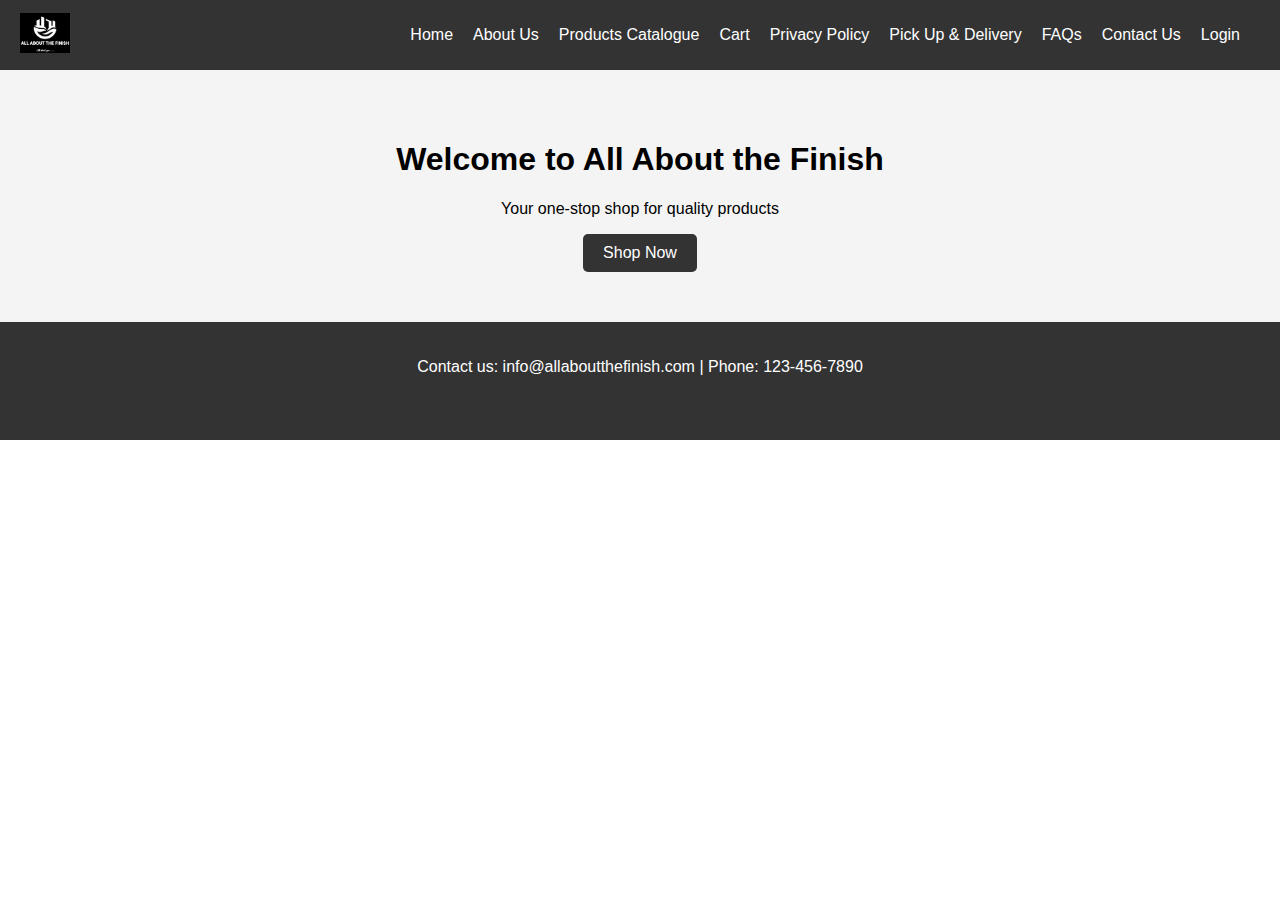
<file: index.html>
<!DOCTYPE html>
<html lang="en">
<head>
  <meta charset="UTF-8">
  <meta name="viewport" content="width=device-width, initial-scale=1.0">
  <title>All About the Finish</title>
  <link rel="stylesheet" href="stylesheets/styles.css">
  <script src="https://code.jquery.com/jquery-3.6.0.min.js"></script>
</head>
<body>
  <body>
    <header>
        <nav>
          <div class="logo">
            <img src="images/aatf logo.jpeg" alt="All About the Finish">
          </div>
          <ul>
            <li><a href="index.html">Home</a></li>
            <li><a href="about.us.html">About Us</a></li>      
            <li><a href="products.html">Products Catalogue</a></li>
            <li><a href="cart.html"> Cart</a></li>
            <li><a href="privacy_policy.html"> Privacy Policy</a></li>
            <li><a href="pickup_delivery.html">Pick Up & Delivery</a></li>
            <li><a href="faq.html">FAQs</a></li>
            <li><a href="contactus.html">Contact Us</a></li>
            <li><a href="login.html">Login</a></li>
          </ul>
        </nav>
      </header>
  <section class="hero">
    <h1>Welcome to All About the Finish</h1>
    <p>Your one-stop shop for quality products</p>
    <a href="products.html" class="btn">Shop Now</a>
  </section>

  <footer>
    <div class="contact-info">
      <p>Contact us: info@allaboutthefinish.com | Phone: 123-456-7890</p>
    </div>
    <div class="social-links">
      <a href="#" class="social-icon"><i class="fab fa-facebook-f"></i></a>
      <a href="#" class="social-icon"><i class="fab fa-twitter"></i></a>
      <a href="#" class="social-icon"><i class="fab fa-instagram"></i></a>
    </div>
  </footer>

  <script src="scripts/scripts.js"></script>
</body>
</html>
</file>
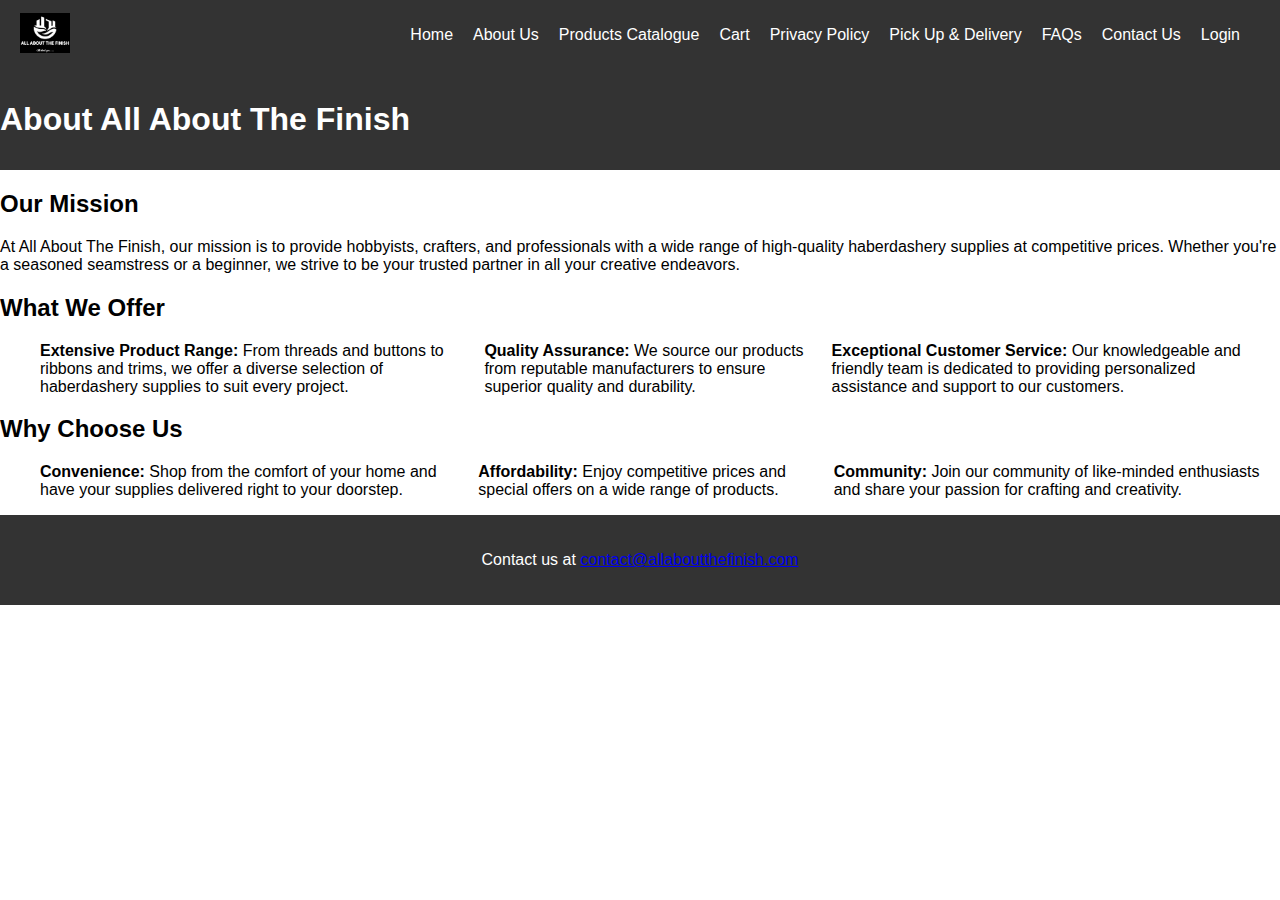
<file: about.us.html>
<!DOCTYPE html>
<html lang="en">
<head>
    <meta charset="UTF-8">
    <meta name="viewport" content="width=device-width, initial-scale=1.0">
    <title>About Us - All About The Finish</title>
    <link rel="stylesheet" href="stylesheets/styles.css">
</head>
<body>
    <header>
        <nav>
          <div class="logo">
            <img src="images/aatf logo.jpeg" alt="All About the Finish">
          </div>
          <ul>
            <li><a href="index.html">Home</a></li>
            <li><a href="about.us.html">About Us</a></li>      
            <li><a href="products.html">Products Catalogue</a></li>
            <li><a href="cart.html"> Cart</a></li>
            <li><a href="privacy_policy.html"> Privacy Policy</a></li>
            <li><a href="pickup_delivery.html">Pick Up & Delivery</a></li>
            <li><a href="faq.html">FAQs</a></li>
            <li><a href="contactus.html">Contact Us</a></li>
            <li><a href="login.html">Login</a></li>
          </ul>
        </nav>
      </header>
<body>
    <header>
        <h1>About All About The Finish</h1>
    </header>
    <main>
        <section>
            <h2>Our Mission</h2>
            <p>At All About The Finish, our mission is to provide hobbyists, crafters, and professionals with a wide range of high-quality haberdashery supplies at competitive prices. Whether you're a seasoned seamstress or a beginner, we strive to be your trusted partner in all your creative endeavors.</p>
        </section>
        <section>
            <h2>What We Offer</h2>
            <ul>
                <li><strong>Extensive Product Range:</strong> From threads and buttons to ribbons and trims, we offer a diverse selection of haberdashery supplies to suit every project.</li>
                <li><strong>Quality Assurance:</strong> We source our products from reputable manufacturers to ensure superior quality and durability.</li>
                <li><strong>Exceptional Customer Service:</strong> Our knowledgeable and friendly team is dedicated to providing personalized assistance and support to our customers.</li>
            </ul>
        </section>
        <section>
            <h2>Why Choose Us</h2>
            <ul>
                <li><strong>Convenience:</strong> Shop from the comfort of your home and have your supplies delivered right to your doorstep.</li>
                <li><strong>Affordability:</strong> Enjoy competitive prices and special offers on a wide range of products.</li>
                <li><strong>Community:</strong> Join our community of like-minded enthusiasts and share your passion for crafting and creativity.</li>
            </ul>
        </section>
    </main>
    <footer>
        <p>Contact us at <a href="mailto:contact@allaboutthefinish.com">contact@allaboutthefinish.com</a></p>
    </footer>
</body>
</html>
</file>
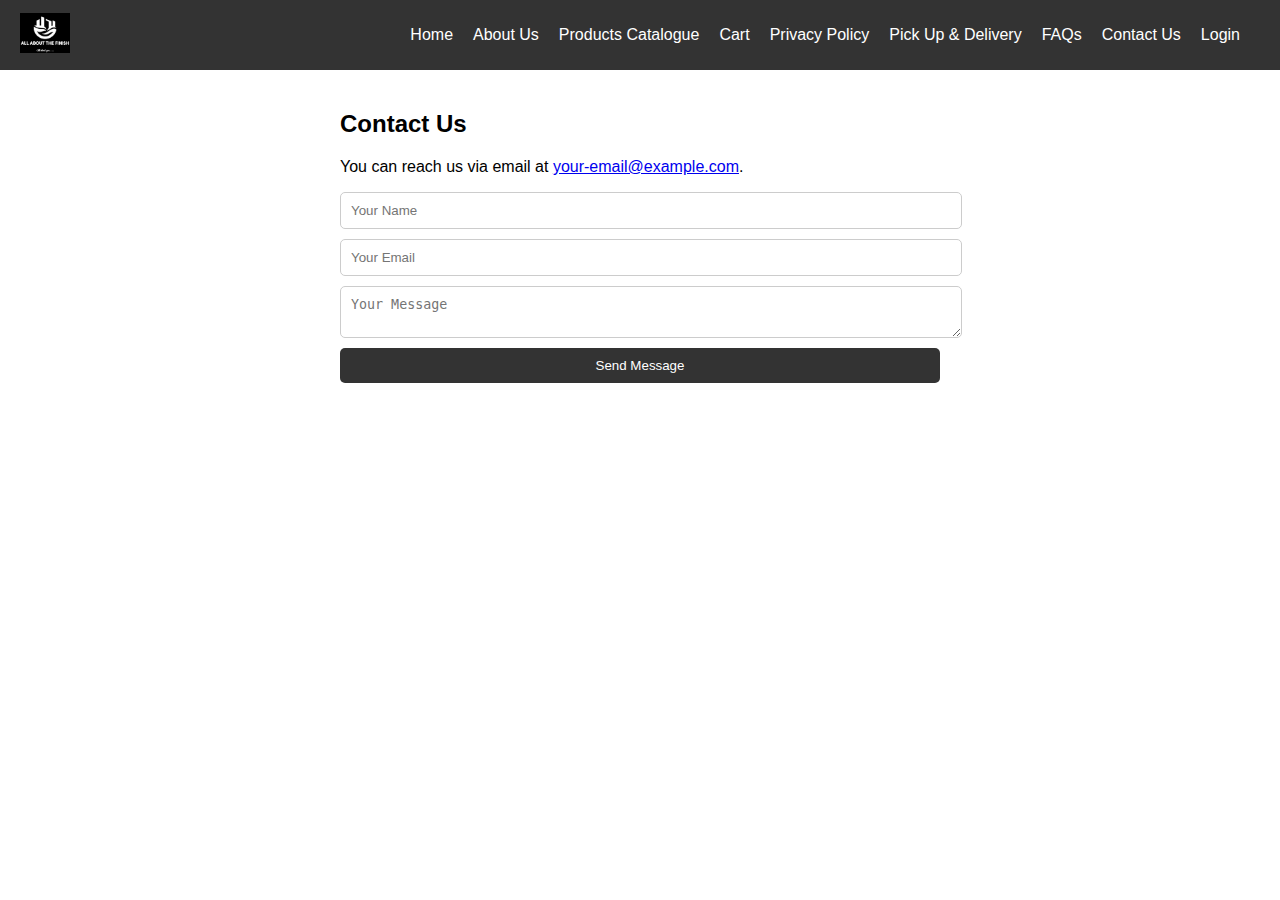
<file: contactus.html>
<!DOCTYPE html>
<html lang="en">
<head>
  <meta charset="UTF-8">
  <meta name="viewport" content="width=device-width, initial-scale=1.0">
  <title>Contact Us - All About the Finish</title>
  <link rel="stylesheet" href="stylesheets/styles.css">
  <script src="https://code.jquery.com/jquery-3.6.0.min.js"></script>
  <script src="scripts/scripts.js"></script>
</head>
<body>
  <header>
      <nav>
        <div class="logo">
          <img src="images/aatf logo.jpeg" alt="All About the Finish">
        </div>
        <ul>
          <li><a href="index.html">Home</a></li>
          <li><a href="about.us.html">About Us</a></li>      
          <li><a href="products.html">Products Catalogue</a></li>
          <li><a href="cart.html"> Cart</a></li>
          <li><a href="privacy_policy.html"> Privacy Policy</a></li>
          <li><a href="pickup_delivery.html">Pick Up & Delivery</a></li>
          <li><a href="faq.html">FAQs</a></li>
          <li><a href="contactus.html">Contact Us</a></li>
          <li><a href="login.html">Login</a></li>
        </ul>
      </nav>
    </header>
  <main class="contact-form">
    <h2>Contact Us</h2>
    <p>You can reach us via email at <a href="mailto:your-email@example.com">your-email@example.com</a>.</p>
    <form id="contactForm">
      <input type="text" id="name" name="name" placeholder="Your Name" required>
      <input type="email" id="email" name="email" placeholder="Your Email" required>
      <textarea id="message" name="message" placeholder="Your Message" required></textarea>
      <button type="submit">Send Message</button>
    </form>
  </main>

</body>
</html>
</file>
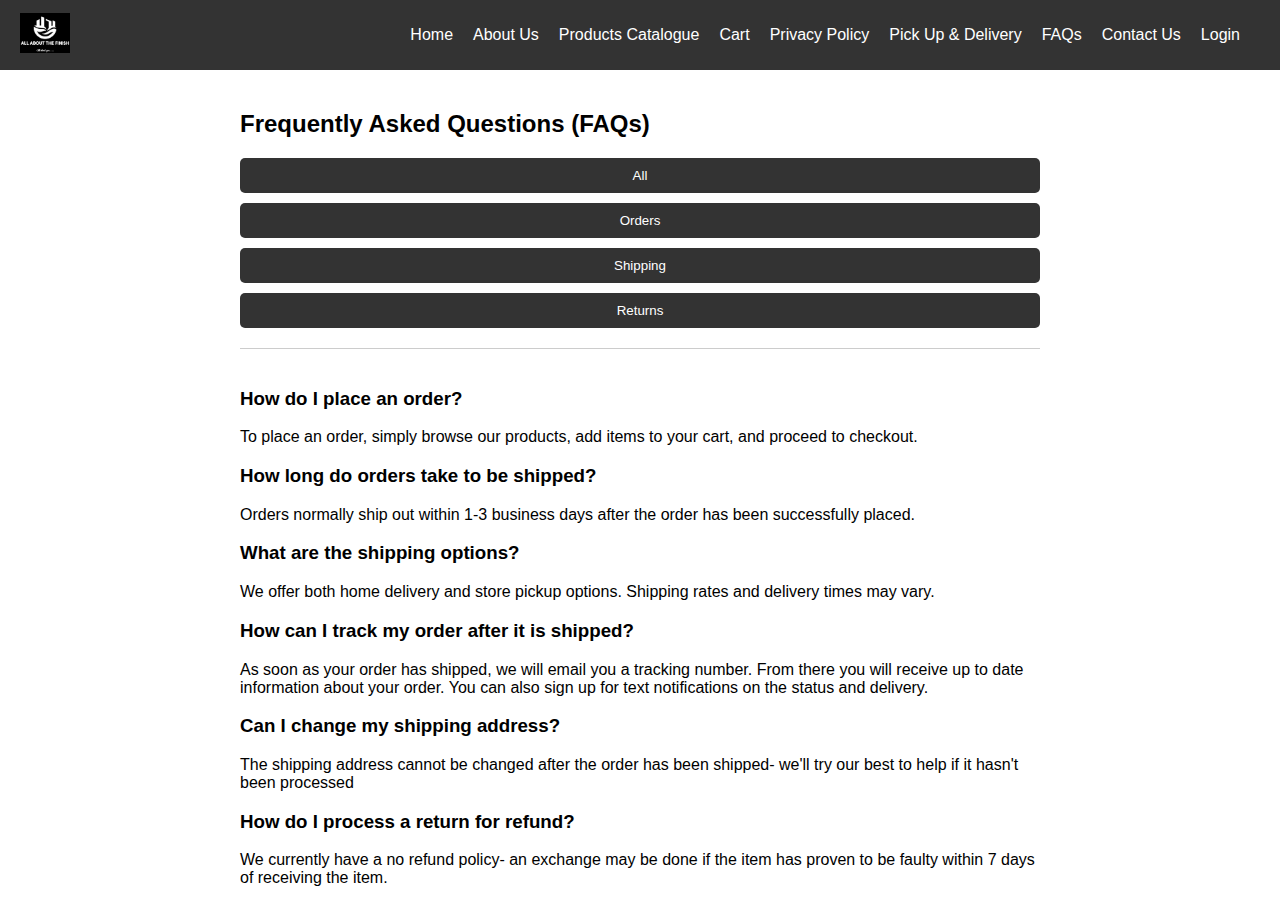
<file: faq.html>
<!DOCTYPE html>
<html lang="en">
<head>
  <meta charset="UTF-8">
  <meta name="viewport" content="width=device-width, initial-scale=1.0">
  <title>FAQs - All About the Finish</title>
  <link rel="stylesheet" href="stylesheets/styles.css">
</head>
<body>
    <header>
        <nav>
          <div class="logo">
            <img src="images/aatf logo.jpeg" alt="All About the Finish">
          </div>
          <ul>
            <li><a href="index.html">Home</a></li>
            <li><a href="about.us.html">About Us</a></li>      
            <li><a href="products.html">Products Catalogue</a></li>
            <li><a href="cart.html"> Cart</a></li>
            <li><a href="privacy_policy.html"> Privacy Policy</a></li>
            <li><a href="pickup_delivery.html">Pick Up & Delivery</a></li>
            <li><a href="faq.html">FAQs</a></li>
            <li><a href="contactus.html">Contact Us</a></li>
            <li><a href="login.html">Login</a></li>
          </ul>
        </nav>
      </header>
  <main class="faqs">
    <h2>Frequently Asked Questions (FAQs)</h2>

   
    <div class="faq-categories">
      <button class="faq-category-btn active" data-filter="all">All</button>
      <button class="faq-category-btn" data-filter="orders">Orders</button>
      <button class="faq-category-btn" data-filter="shipping">Shipping</button>
      <button class="faq-category-btn" data-filter="returns">Returns</button>
    </div>

    
    <div class="faq-list">
      
      <div class="faq-item" data-category="orders">
        <h3 class="faq-question">How do I place an order?</h3>
        <div class="faq-answer">
          <p>To place an order, simply browse our products, add items to your cart, and proceed to checkout.</p>
        </div>

      </div>
      <div class="faq-item" data-category="orders">
        <h3 class="faq-question">How long do orders take to be shipped?</h3>
        <div class="faq-answer">
          <p>Orders normally ship out within 1-3 business days after the order has been successfully placed.</p>
        </div>
      </div>

      <div class="faq-item" data-category="shipping">
        <h3 class="faq-question">What are the shipping options?</h3>
        <div class="faq-answer">
          <p>We offer both home delivery and store pickup options. Shipping rates and delivery times may vary.</p>
        </div>
      </div>

      <div class="faq-item" data-category="shipping">
        <h3 class="faq-question">How can I track my order after it is shipped?</h3>
        <div class="faq-answer">
          <p>As soon as your order has shipped, we will email you a tracking number. From there you will receive up to date information about your order. You can also sign up for text notifications on the status and delivery.</p>
        </div>
      </div>

      <div class="faq-item" data-category="shipping">
        <h3 class="faq-question">Can I change my shipping address?</h3>
        <div class="faq-answer">
         <p> The shipping address cannot be changed after the order has been shipped- we'll try our best to help if it hasn't been processed</p>
        </div>
      </div>

      <div class="faq-item" data-category="returns">
        <h3 class="faq-question">How do I process a return for refund?</h3>
        <div class="faq-answer">
         <p> We currently have a no refund policy- an exchange may be done if the item has proven to be faulty within 7 days of receiving the item.</p>
        </div>
      </div>

      
    </div>
  </main>


  <script src="https://code.jquery.com/jquery-3.6.0.min.js"></script>
  <script src="scripts/scripts.js"></script>
</body>
</html>
</file>
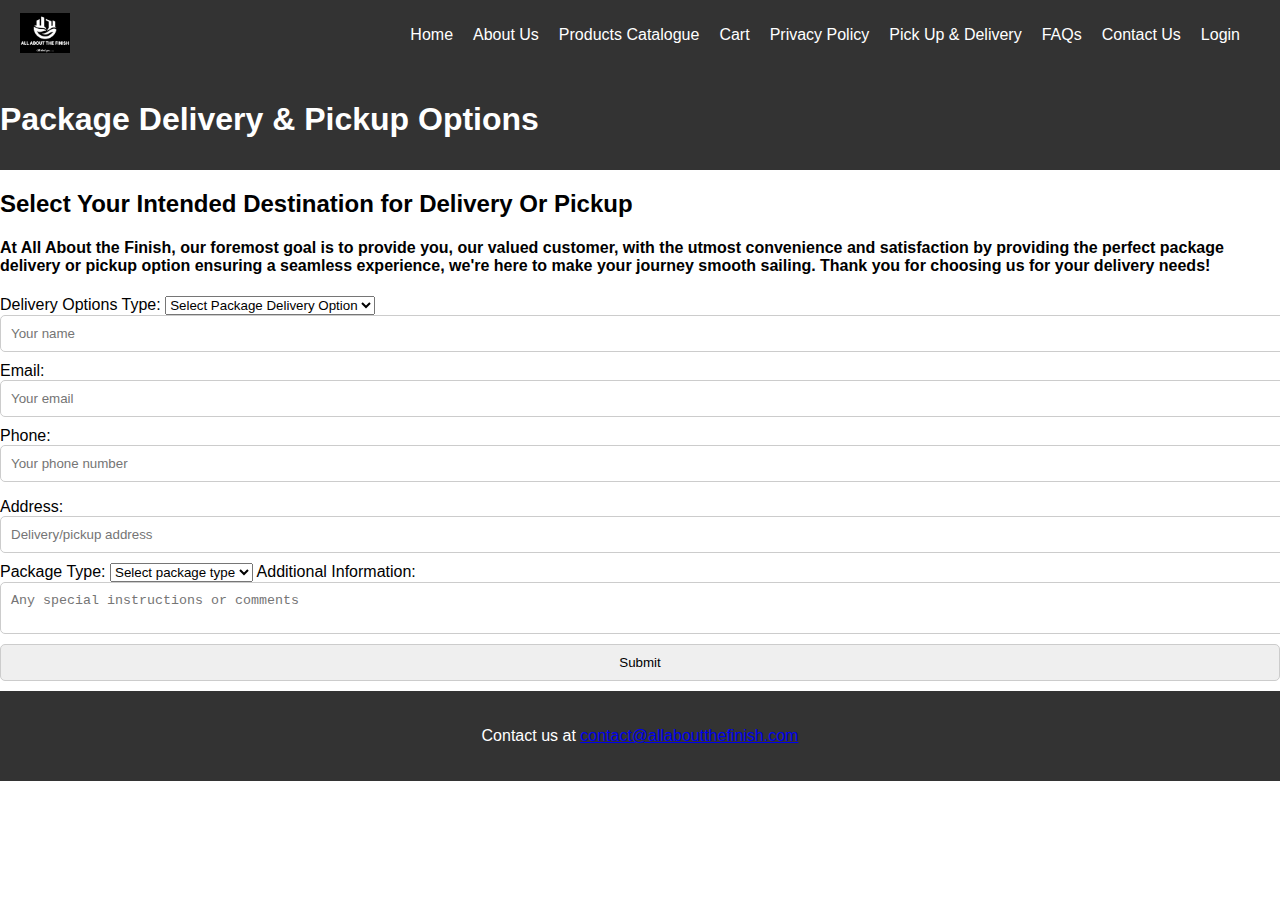
<file: pickup_delivery.html>
<!DOCTYPE html>
<html lang="en">
<head>
    <meta charset="UTF-8">
    <meta name="viewport" content="width=device-width, initial-scale=1.0">
    <title>Package Delivery & Pickup Options</title>
    <link rel="stylesheet" href="stylesheets/styles.css">
   </head>
<body>
    <header>
        <nav>
          <div class="logo">
            <img src="images/aatf logo.jpeg" alt="All About the Finish">
          </div>
          <ul>
            <li><a href="index.html">Home</a></li>
            <li><a href="about.us.html">About Us</a></li>      
            <li><a href="products.html">Products Catalogue</a></li>
            <li><a href="cart.html"> Cart</a></li>
            <li><a href="privacy_policy.html"> Privacy Policy</a></li>
            <li><a href="pickup_delivery.html">Pick Up & Delivery</a></li>
            <li><a href="faq.html">FAQs</a></li>
            <li><a href="contactus.html">Contact Us</a></li>
            <li><a href="login.html">Login</a></li>
          </ul>
        </nav>
      </header>
    <header>
        <h1>Package Delivery & Pickup Options</h1>
    </header>
    <main>
        <strong>
            <h2>Select Your Intended Destination for Delivery Or Pickup</h2>
        </strong>
        <h4>At All About the Finish, our foremost goal is to provide you, our valued customer, with the utmost convenience and satisfaction by providing the perfect package delivery or pickup option ensuring a seamless experience, we're here to make your journey smooth sailing. Thank you for choosing us for your delivery needs! </h4>
        <p>
            <label for="delivery-options">Delivery Options Type:</label>
             <select id="delivery-options" name="delivery-options" required>
                 <option value="">Select Package Delivery Option</option>
                 <option value="store-pickup">Store Pickup</option>
                 <option value="home-delivery">Home Delivery</option>
                 <option value="workplace-delivery">Workeplace Delivery</option>
                 <option value="knutsford-delivery">Knutsford Express Delivery</option>
               
        </p>
    <b>

    </b> 
        <section>
            


        </section>
        <section>
            <p>

            <div class="container">
                <form action="/submit_delivery_pickup" method="post">
             <label for="name">Name:</label>
             <input type="text" id="name" name="name" placeholder="Your name" required>
 
             <label for="email">Email:</label>
             <input type="email" id="email" name="email" placeholder="Your email" required>
 
             <label for="phone">Phone:</label>
             <input type="tel" id="phone" name="phone" placeholder="Your phone number" required>

            </p>
        <section>
            <label for="address">Address:</label>
             <input type="text" id="address" name="address" placeholder="Delivery/pickup address" >
        </section>

    


        <section>
            <label for="package-type">Package Type:</label>
             <select id="package-type" name="package-type" required>
                 <option value="">Select package type</option>
                 <option value="document">Document</option>
                 <option value="small-package">Small Package</option>
                 <option value="large-package">Large Package</option>
             </select>
 
             <label for="additional-info">Additional Information:</label>
             <textarea id="additional-info" name="additional-info" placeholder="Any special instructions or comments"></textarea>
 
             <input type="submit" value="Submit">
        </section>
               
             
         </form>
     </div>
        </section>
    </main> 
    <footer>
        <p>Contact us at <a href="mailto:contact@allaboutthefinish.com">contact@allaboutthefinish.com</a></p>
    </footer>   
</body>
</html>
</file>
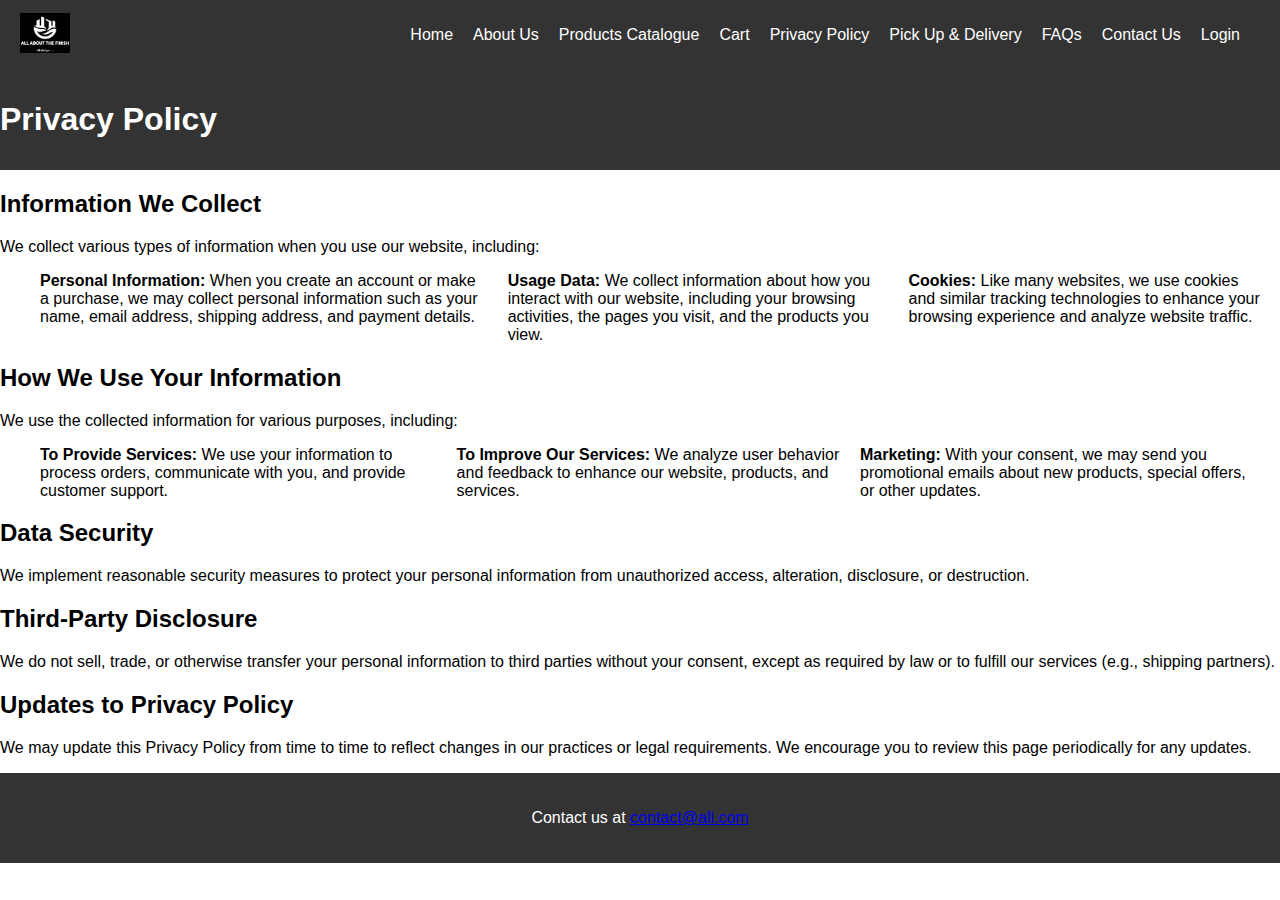
<file: privacy_policy.html>
<!DOCTYPE html>
<html lang="en">
<head>
    <meta charset="UTF-8">
    <meta name="viewport" content="width=device-width, initial-scale=1.0">
    <title>Privacy Policy - All About The Finish</title>
    <link rel="stylesheet" href="stylesheets/styles.css">
</head>
<body>
    <header>
        <nav>
          <div class="logo">
            <img src="images/aatf logo.jpeg" alt="All About the Finish">
          </div>
          <ul>
            <li><a href="index.html">Home</a></li>
            <li><a href="about.us.html">About Us</a></li>      
            <li><a href="products.html">Products Catalogue</a></li>
            <li><a href="cart.html"> Cart</a></li>
            <li><a href="privacy_policy.html"> Privacy Policy</a></li>
            <li><a href="pickup_delivery.html">Pick Up & Delivery</a></li>
            <li><a href="faq.html">FAQs</a></li>
            <li><a href="contactus.html">Contact Us</a></li>
            <li><a href="login.html">Login</a></li>
          </ul>
        </nav>
      </header>
<body>
    <header>
        <h1>Privacy Policy</h1>
    </header>
    <main>
        <section>
            <h2>Information We Collect</h2>
            <p>We collect various types of information when you use our website, including:</p>
            <ul>
                <li><strong>Personal Information:</strong> When you create an account or make a purchase, we may collect personal information such as your name, email address, shipping address, and payment details.</li>
                <li><strong>Usage Data:</strong> We collect information about how you interact with our website, including your browsing activities, the pages you visit, and the products you view.</li>
                <li><strong>Cookies:</strong> Like many websites, we use cookies and similar tracking technologies to enhance your browsing experience and analyze website traffic.</li>
            </ul>
        </section>
        <section>
            <h2>How We Use Your Information</h2>
            <p>We use the collected information for various purposes, including:</p>
            <ul>
                <li><strong>To Provide Services:</strong> We use your information to process orders, communicate with you, and provide customer support.</li>
                <li><strong>To Improve Our Services:</strong> We analyze user behavior and feedback to enhance our website, products, and services.</li>
                <li><strong>Marketing:</strong> With your consent, we may send you promotional emails about new products, special offers, or other updates.</li>
            </ul>
        </section>
        <section>
            <h2>Data Security</h2>
            <p>We implement reasonable security measures to protect your personal information from unauthorized access, alteration, disclosure, or destruction.</p>
        </section>
        <section>
            <h2>Third-Party Disclosure</h2>
            <p>We do not sell, trade, or otherwise transfer your personal information to third parties without your consent, except as required by law or to fulfill our services (e.g., shipping partners).</p>
        </section>
        <section>
            <h2>Updates to Privacy Policy</h2>
            <p>We may update this Privacy Policy from time to time to reflect changes in our practices or legal requirements. We encourage you to review this page periodically for any updates.</p>
        </section>
    </main>
    <footer>
        <p>Contact us at <a href="mailto:contact@allaboutthefinish.com">contact@all.com</a></p>
    </footer>
</body>
</html>
</file>
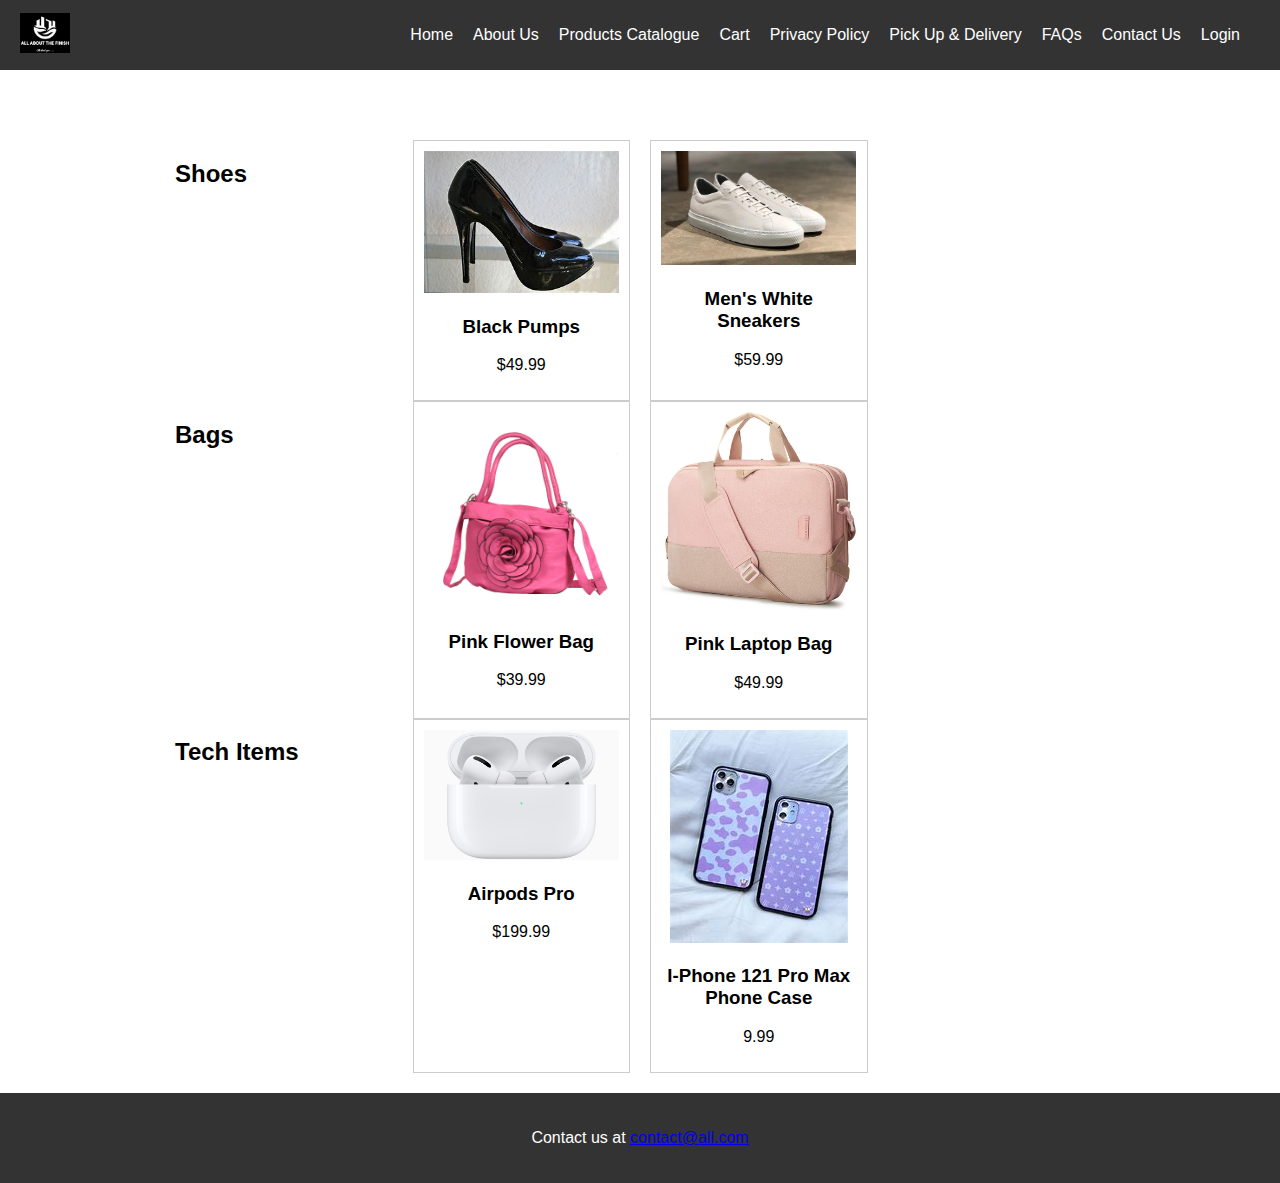
<file: products.html>
<!DOCTYPE html>
<html lang="en">
<head>
  <meta charset="UTF-8">
  <meta name="viewport" content="width=device-width, initial-scale=1.0">
  <title>Product Catalog - All About the Finish</title>
  <link rel="stylesheet" href="stylesheets/styles.css">
</head>
<body>
  <body>
    <header>
        <nav>
          <div class="logo">
            <img src="images/aatf logo.jpeg" alt="All About the Finish">
          </div>
          <ul>
            <li><a href="index.html">Home</a></li>
            <li><a href="about.us.html">About Us</a></li>      
            <li><a href="products.html">Products Catalogue</a></li>
            <li><a href="cart.html"> Cart</a></li>
            <li><a href="privacy_policy.html"> Privacy Policy</a></li>
            <li><a href="pickup_delivery.html">Pick Up & Delivery</a></li>
            <li><a href="faq.html">FAQs</a></li>
            <li><a href="contactus.html">Contact Us</a></li>
            <li><a href="login.html">Login</a></li>
          </ul>
        </nav>
      </header>

  <main class="catalog">
    <div class="filters">
      <ul>
        <li><a href="#shoes">Shoes</a></li>
        <li><a href="#bags">Bags</a></li>
        <li><a href="#tech">Tech</a></li>
      </ul>
    </div>
    <div class="product-grid" id="shoes">
      <h2>Shoes</h2>
      <div class="product-card">
        <img src="images/black pumps.jpg" alt="Black Pumps">
        <h3>Black Pumps</h3>
        <p>$49.99</p>
        
      </div>
      <div class="product-card">
        <img src="images/best-white-sneakers-men1.jpg" alt="Men's White Sneakers">
        <h3>Men's White Sneakers</h3>
        <p>$59.99</p>
      
      </div>
     
    </div>
    <div class="product-grid" id="bags">
      <h2>Bags</h2>
      <div class="product-card">
        <img src="images/bag.jpg" alt="Pink Bag">
        <h3>Pink Flower Bag</h3>
        <p>$39.99</p>
        
      </div>
      <div class="product-card">
        <img src="images/laptop-bag.jpg" alt="Pink Laptop Bag">
        <h3>Pink Laptop Bag</h3>
        <p>$49.99</p>
      </div>
          </div>
    <div class="product-grid" id="tech">
      <h2>Tech Items</h2>
      <div class="product-card">
        <img src="images/AirPods-Pro.jpg" alt="AirPods-Pro">
        <h3>Airpods Pro</h3>
        <p>$199.99</p>
        
      </div>
      <div class="product-card">
        <img src="images/phonecase.jpg" alt="Phone Case">
        <h3>I-Phone 121 Pro Max Phone Case</h3>
        <p>9.99</p>
        
      </div>
      
    </div>
  
  </main>

  <footer>
    <p>Contact us at <a href="mailto:contact@allaboutthefinish.com">contact@all.com</a></p>
  </footer>
</body>
</html>
</file>
<file: stylesheets/styles.css>
body {
    font-family: Arial, sans-serif;
    margin: 0;
    padding: 0;
  }
  
  header {
    background-color: #333;
    color: #fff;
    padding: 10px 0;
  }
  
  nav {
    display: flex;
    justify-content: space-between;
    align-items: center;
    padding: 0 20px;
  }
  
  .logo img {
    height: 40px;
  }
  
  ul {
    list-style-type: none;
    display: flex;
  }
  
  ul li {
    margin-right: 20px;
  }
  
  ul li a {
    color: #fff;
    text-decoration: none;
  }
  
  .hero {
    background-color: #f4f4f4;
    text-align: center;
    padding: 50px 0;
  }
  
  .btn {
    display: inline-block;
    background-color: #333;
    color: #fff;
    padding: 10px 20px;
    border-radius: 5px;
    text-decoration: none;
  }
  
  footer {
    background-color: #333;
    color: #fff;
    padding: 20px 0;
    text-align: center;
  }
  
  .contact-info,
  .social-links {
    margin-bottom: 10px;
  }
  
  .social-icon {
    color: #fff;
    margin-right: 10px;
  }
  
  
  .catalog {
    display: flex;
    flex-wrap: wrap;
    justify-content: space-around;
    padding: 20px;
  }
  
  .filters {
    width: 25%;
    margin-right: 20px;
  }
  
  .product-grid {
    width: 75%;
    display: grid;
    grid-template-columns: repeat(auto-fill, minmax(200px, 1fr));
    gap: 20px;
  }
  
  .product-card {
    border: 1px solid #ccc;
    padding: 10px;
    text-align: center;
  }
  
  .product-card img {
    max-width: 100%;
    height: auto;
  }
  
  .pagination {
    margin-top: 20px;
  }
  
  
  .product-details {
    display: flex;
    padding: 20px;
  }
  
  .product-images {
    flex: 1;
    margin-right: 20px;
  }
  
  .product-info {
    flex: 1;
  }
  
  .related-products,
  .reviews {
    margin-top: 20px;
  }
  
 
  .contact-form {
    max-width: 600px;
    margin: 0 auto;
    padding: 20px;
  }
  
  input,
  textarea,
  button {
    display: block;
    width: 100%;
    margin-bottom: 10px;
    padding: 10px;
    border-radius: 5px;
    border: 1px solid #ccc;
  }
  
  button {
    background-color: #333;
    color: #fff;
    border: none;
  }
  
  
  .faqs {
    max-width: 800px;
    margin: 0 auto;
    padding: 20px;
  }
  
  .faq-categories {
    margin-bottom: 20px;
  }
  
  .faq-list {
    border-top: 1px solid #ccc;
    padding-top: 20px;
  }
  
  .faq-item {
    margin-bottom: 10px;
  }
</file>
